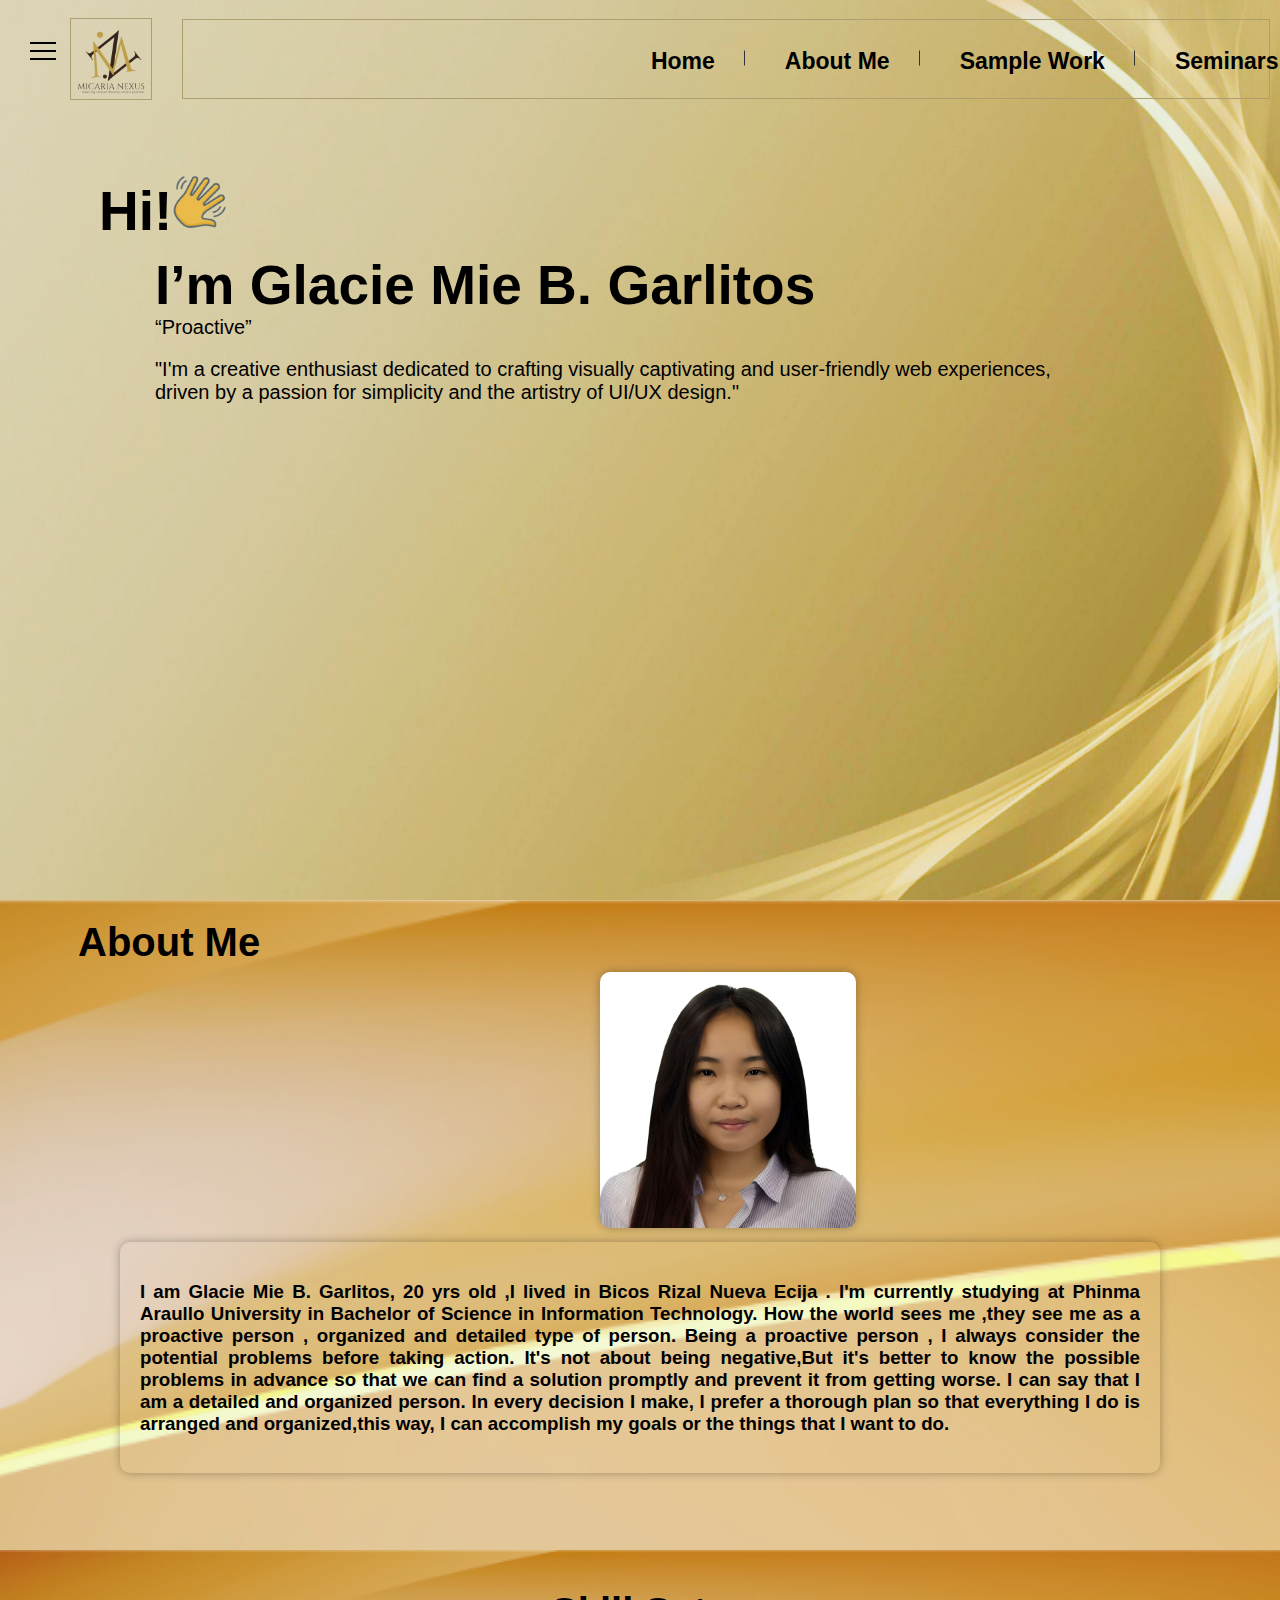
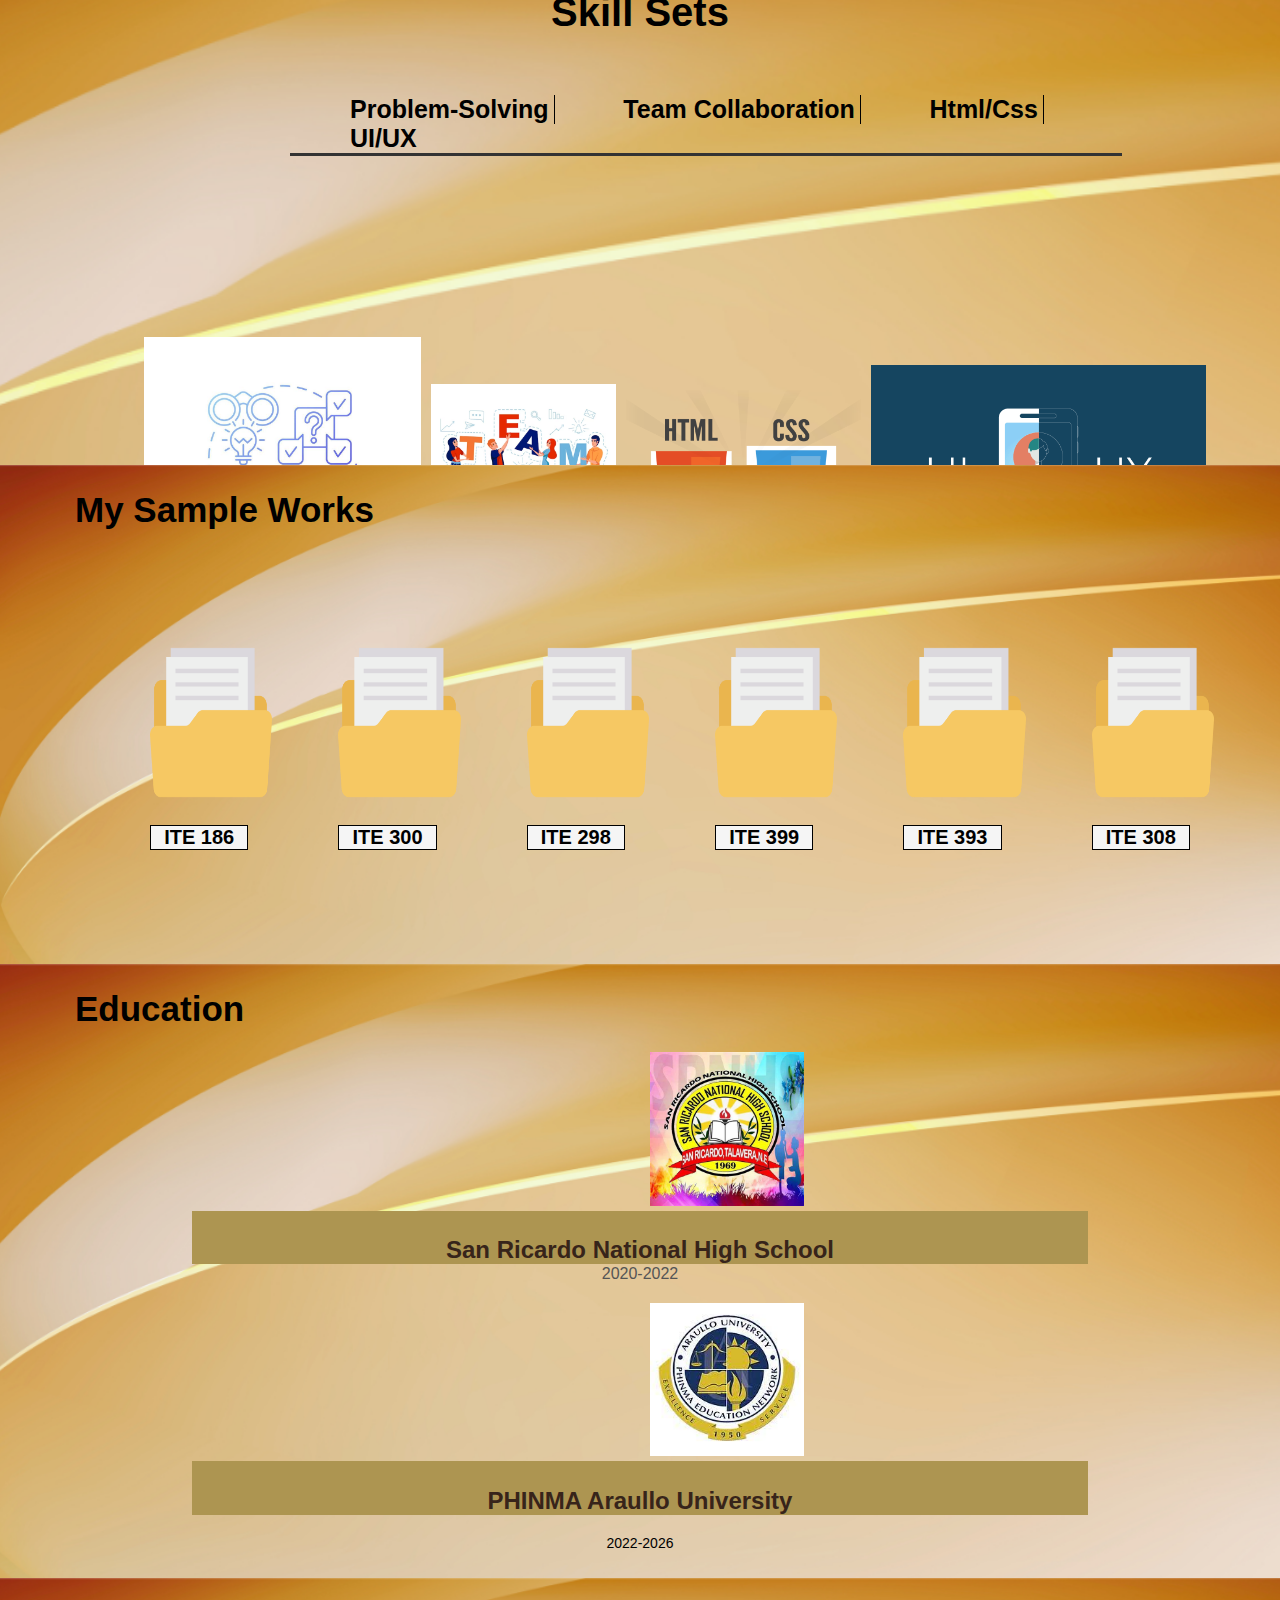
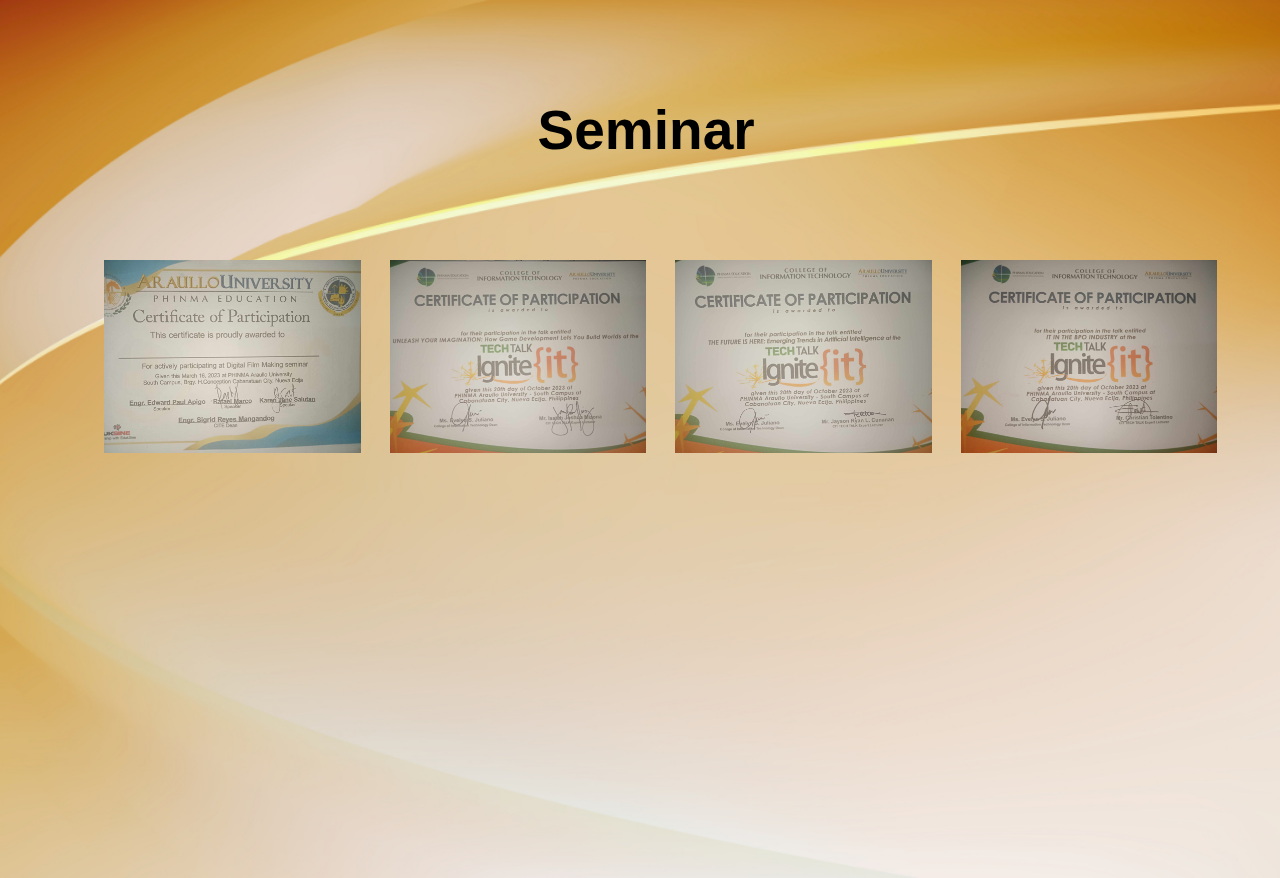
<file: src/index.html>
<!DOCTYPE html>
<html lang="en">
<head>
    <meta charset="UTF-8">
    <meta name="viewport" content="width=device-width, initial-scale=1.0">
    <title>PORTFOLIO</title>
    <style>
        body {
          font-family: 'Arial', sans-serif;
          overflow-x: hidden; 
        }
        body, .homepage {
  margin: 0;
  padding: 0;
  position: relative;
}
        /* Header styling */
        header {
          padding: 5px 10px;
          display: flex;
          justify-content: space-between;
          align-items: center;
        }
        .homepage {
  background-image: url('Homeb.png');
  background-size: cover; 
  background-repeat: no-repeat; 
  height: 100vh;
}
        /* menu bar*/
        #hamburger-menu {
          margin-left: 10px;
        }
        #menu__toggle {
          opacity: 0; 
        }
        #menu__toggle:checked + .menu__btn > span {
          transform: rotate(45deg);
        }
        #menu__toggle:checked + .menu__btn > span::before {
          top: 0;
          transform: rotate(0deg);
        }
        #menu__toggle:checked + .menu__btn > span::after {
          top: 0;
          transform: rotate(90deg);
        }
        #menu__toggle:checked ~ .menu__box {
          left: 0 !important;
        }
        .menu__btn {
          position: fixed;
          top: 50px;
          width: 26px;
          height: 26px;
          cursor: pointer;
          z-index: 1; 
        }
        .menu__btn > span,
        .menu__btn > span::before,
        .menu__btn > span::after {
          display: block;
          position: absolute;
          width: 100%;
          height: 2px;
          background-color:black;
          transition-duration: .25s;
        }
        .menu__btn > span::before {
          content: '';
          top: -8px;
        }
        .menu__btn > span::after {
          content: '';
          top: 8px;
        }
        .menu__box {
          display: block;
          position: fixed;
          top: 0;
          left: -100%;
          width: 300px;
          height: 35%;
          margin: 0;
          padding: 80px 0;
          list-style: none;
          background:#DBC587 ;
          box-shadow: 2px 2px 6px rgba(0, 0, 0, .4);
          transition-duration: .25s;
          margin-top: 10px;
        }
        .menu__item {
          display: block;
          padding: 12px 24px;
          color: #333;
          font-family: 'Roboto', sans-serif;
          font-size: 20px;
          font-weight: 600;
          text-decoration: none;
          transition-duration: .25s;
        }
        .menu__item:hover {
          background-color: #CFD8DC;
        }

        /* logo*/
        #logo-container {
          display: flex;
          align-items: center;
          margin-right: auto;
          border: 1px solid #ad9e6f;
          margin-left: 40px; 
          margin-top: 1%;
        }
        /* menu*/
        nav{
          height: 80px;
          margin-left: 30px;
          border: 1px solid #ad9e6f;
          width: 1160px;
          box-sizing: border-box;
          position: relative;
          margin-top: 1%;
        } 
        nav ul {
          padding: 0;
          margin: 0;
          position: absolute;
          top: 3px;
          left: 390px;
          margin-top: 15px;
        }
        nav ul li {
          display: inline-block;
          position: relative;
        }
        nav ul li a {
          display: block;
          padding: 10px 20px;
          text-decoration: none;
          color: black;
          font-size: 23px;
          height: auto;
          text-align: end;
        }
        nav ul li:not(:last-child)::after {
          content: "";
          position: absolute;
          top: 20px;
          right: -10px;
          transform: translateY(-50%);
          height: 15px;
          width: 1px;
          background-color: #333;
        }

        nav ul {
  list-style: none;
  padding: 0;
}

nav ul li {
  display: inline-block;
  position: relative;
}

nav ul li a {
  display: block;
  padding: 10px 20px;
  text-decoration: none;
  color: black;
}

/* Dropdown styles */
.dropdown-content {
  display: none;
  position: absolute;
  background-color: #f9f9f9;
  min-width: 160px;
  box-shadow: 0 8px 16px 0 rgba(0,0,0,0.2);
  z-index: 1;
}

.dropdown-content a {
  color: black;
  padding: 12px 16px;
  text-decoration: none;
  display: block;
}

.dropdown:hover .dropdown-content {
  display: block;
}

/* Dropdown icon */
.dropdown::after {
  content: "\25BC"; /* Unicode character for down arrow */
  font-size: 12px;
  position: absolute;
  top: 50%;
  right: 10px;
  transform: translateY(-50%);
}
          /*home*/
        #home h1 {
          margin: 0;
          font-size: 55px;
          margin-top: 70px;
          margin-left: 99px;
          display: flex;
          align-items: baseline;
        }

        #home h1 img {
          margin: 0;
          padding: 0;
          width: 55px;
          height: auto; 
        }
        #home h2{
          margin: 0;
          font-size: 55px;
          margin-top: 10px;
          margin-left: 155px;
          display: flex;
        }
        #home p {
          font-size: 20px;
          margin-left: 155px;
          margin-top:-1px;
        }

        #aboutme{
          background-image: url(bg3.png); 
          background-size: cover;
          background-position: center;
          position: absolute;
          height: 50%;
          margin-bottom:40%;
        }

        #aboutme h1{
          margin-left: 78px;
          margin-top: 20px;
          font-size: 40px;
        }

        #aboutme img{
          margin-left: 600px;
          border-radius: 10px;
            box-shadow: 0 0 10px rgba(0, 0, 0, 0.3);
            text-align: justify; /* Align text to justify */
            margin-top: -20px;
            border: 1px;
        }

        .container {
            max-width: 1000px; /* Adjust as needed */
            margin: auto;
            padding: 20px;
            background-color: rgba(0.,0, 0, 0.5);
            border-radius: 10px;
            box-shadow: 0 0 10px rgba(0, 0, 0, 0.3);
            text-align: justify; /* Align text to justify */
            margin-top: 10px;
        }

        #skills {
          background-image: url(bg3.png); 
          background-size: cover;
          background-position: center;
          position: absolute;
          height: 150vh;
          margin-top: 650px;
        }

        #skills h1 {
          text-align: center;
          margin-bottom: 30px;
          font-size: 40px;
          margin-top: 40px;
        }
        .skill-list{
          margin-left: 290px;
          font-size: 24px;
          border-bottom: #333 solid;
          width: 65%;
          margin-top: 60px;
        }

        .skill {
            display: inline-block;
            margin-left:20px;
          }

          .skill h4 {
            display: inline;
            font-size: 25px;
            margin-left: 40px;
          }

          .skill:not(:last-child) {
            border-right: 1px solid black;
            padding-right: 5px; /* Adjust this value as needed */
            margin-right: 2px; /* Adjust this value as needed */
          }

          .skills-pics{
            display: flex; /* Use flexbox */
            margin-right: 80px;
            align-items: center; /* Center align images vertically */
            margin-top: 20px;
         
          }

          .skill-pic img {
            width: 100%; /* Adjust width as needed */
            height: 80%; 
            margin-top:-100px;
            margin-left: 80px;
          }
          ul {
          width: 90%;
          height:50%;
          margin-left: 75px;
          display: flex;
          margin-top: 10px;
          margin-left: 30px;
          font-size: 22px;
          margin-bottom: 90px;
        }

        .skills-container , .educ-container  , .seminar-container{
          display: flex;
        }

        .skill-pic , .educ-pic{
          margin-right: 10px; /* Adjust as needed */
        }

  .works{
            background-image: url(bg3.png); 
            background-size: cover;
            background-position: center;
            position: absolute;
            height: 90vh;
            margin-top: 91%;
            width: 100%;
  }
  .works h2 , .educ h1  , .seminar h1{
    font-size: 35px;
    margin-left: 75px;
    margin-top: 25px;
  }
  .sample-work{
    margin-top: 5%;
    display: flex;
    margin-left: 150px;
  }
  .sample-work img{
    height: 65%;
    width: 65%;
    margin-top: 50px;
  }

  .sample-work p{
    font-size: 20px;
    border:1px solid;
    margin-right: 90px;
    text-align: center;
    background-color:whitesmoke;
    color:black;
  }

  .educ{
    background-image: url(bg3.png); 
            background-size: cover;
            background-position: center;
            position: absolute;
            height: 100vh;
            margin-top: 130%;
            width: 100%;
  }
  .school1, .school2 {
              margin-bottom: 20px;
              text-align: center;
              padding-top: 2%;
          }

          .school1 h4, .school2 h4 {
              font-size: 24px;
              color: #37241A;
              margin-bottom: 5px;
              text-align: center;
              padding-top: 2%;
              background-color: #AD9551;
              margin-left: 15%;
              margin-right: 15%;
              margin-top: -35px;
              justify-content: center;
          }

          .school1 p {
              font-size: 16px;
              color: #555;
              text-align: center;
              padding-top: 2%;
              margin-top: -30px;
          }
      
      .educ-pics img {
        width: 20%;
      }
      .educ-pics , .seminar-pics{
          display: flex; /* Use flexbox */
        margin-right: 10px;
          align-items: center; /* Center align images vertically */
          margin-top: 10px;
          height:200px;
        }

        .seminar {
          background-image: url(bg3.png); 
                background-size: cover;
                background-position: center;
                position: absolute;
                height: 100vh;
                width: 100%;
                margin-top: 178%;
        }
        .seminar h1{
          font-size:55px;
          margin-left:42%;
          margin-top: 120px;;
        }
        .seminar-pics img{
        width: 90%;
        margin-top: 100px;
        margin-left:40px;
      }
      footer {
              background-color: #333;
              color: #fff;
              padding: 20px;
              text-align: center;
              margin-top:225%;
          }

          ul {
              list-style: none;
              padding: 0;
              margin: 0;
              display: flex;
              justify-content: center;
              margin-top: 2%;;
              margin-left: 5%;
          }

          li {
              margin: 0 15px;
          }

          a {
              text-decoration: none;
              color: #fff;
              font-weight: bold;
          }

          p {
              margin-top: 20px;
              font-size: 14px;
          } 
    </style>
</head>
<body>
  <section class="homepage">
    <header>
        <div class="hamburger-menu">
            <input id="menu__toggle" type="checkbox" />
            <label class="menu__btn" for="menu__toggle">
              <span></span>
            </label>
            <ul class="menu__box">
              <li><a class="menu__item" href="#homepage">Home</a></li>
              <li><a class="menu__item" href="#aboutme">About Me</a></li>
              <li><a class="menu__item" href="#education">Education</a></li>
              <li><a class="menu__item" href="#skills">Skill Set</a></li>
              <li><a class="menu__item" href="#works">Sample Work</a></li>
              <li><a class="menu__item" href="#seminar">Seminar/Workshops</a></li>
              <li><a class="menu__item" href="#contact-me">Contact Me</a></li>
            </ul>
        </div>

        <div id="logo-container">
            <img src="logo.png" alt="Brand Logo" width="80px" height="auto">
          </div>
  
          <nav>
            <ul>
              <li><a href="#homepage">Home</a></li>
              <li class="dropdown">
                <a href="#aboutme">About Me</a>
                <div class="dropdown-content">
                  <a href="#education">Education</a>
                  <a href="#skills">Skill Set</a>
                  <!-- Add more subpages if needed -->
                </div>
              </li>
              <li><a href="#works">Sample Work</a></li>
              <li><a href="#seminars">Seminars</a></li>
              <li><a href="#contact-me">Contact Me</a></li>
            </ul>
          </nav>
    </header>

  <section id="home">
        <h1>Hi! <img src="hiwave.png" alt="Hi wave" class="wave" width="120px" height="auto"></h1>
        <h2>I’m Glacie Mie B. Garlitos </h2>
        <p>“Proactive”</p>
        <div class="aboutme">
          <p>"I'm a creative enthusiast dedicated to crafting visually captivating and user-friendly web experiences,<br> 
          driven by a passion for simplicity and the artistry of UI/UX design."</p>
        </div>
      </section>
  </section>

  <section id="aboutme">
    <h1>About Me</h1>
          <img src="me.jpg" width="20%">
          <div class="container">
            <div class="info">
              <h3>I am Glacie Mie B. Garlitos, 20 yrs old ,I lived in Bicos Rizal Nueva Ecija .
                I'm currently studying at Phinma Araullo University in Bachelor of Science 
                in Information Technology. How the world sees me ,they see me as a proactive person
                , organized and detailed type of person. Being a proactive person , I always consider
                the potential problems before taking action. It's not about being negative,But it's
                better to know the possible problems in advance so that we can find a solution promptly
                and prevent it from getting worse. I can say that I am a detailed and organized person.
                In every decision I make, I prefer a thorough plan so that everything I do is arranged
                and organized,this way, I can accomplish my goals or the things that I want to do.
              </h3>
            </div>
          </div>
  </section>

  <!-- SKILL SET -->
  <section id="skills">
    <h1>Skill Sets</h1>
      <div class="skill-list">
        <div class="skill">
          <h4>Problem-Solving</h4> 
        </div>
        <div class="skill">
          <h4>Team Collaboration</h4> 
        </div>
        <div class="skill">
          <h4>Html/Css</h4> 
        </div>
        <div class="skill">
          <h4>UI/UX</h4> 
        </div>
      </div>
      <ul>
        <div class="skills-container">
          <div class="skills-pics">
            <div class="skill-pic">
              <img src="problem.jpg">
            </div>
            <div class="skill-pic">
              <img src="team.png" width="20%">
            </div>
            <div class="skill-pic">
              <img src="htmlcss.png">
            </div>
            <div class="skill-pic">
              <img src="uiux.png" width="20%">
            </div>
          </div>
        </div>
    </ul>
  </section>

  <section id="works" class="works">
    <h2>My Sample Works</h2>
    <!-- Replace the content in the data-src attribute with the path to your project folders -->
    <div class="sample-work">
        <a href="https://drive.google.com/drive/folders/1G8AELjZ0US8lZMbIA30249BSbiUFqbHg?usp=drive_link" target="_blank" rel="noopener noreferrer">
            <img src="file.png" alt="Project Folder" width="90" height="90">
            <p>ITE 186</p>
        </a>
        <a href="https://drive.google.com/drive/folders/1WinYZ3B28Xo2N50cBcAtDEIBEl_AG1DT?usp=drive_link" target="_blank" rel="noopener noreferrer">
            <img src="file.png" alt="Project Folder" width="90" height="90">
            <p>ITE 300</p>
        </a>
        <a href="https://drive.google.com/drive/folders/1WUXa-ykHZ3ynKNDiBf8NsTxbAJkGxjiU?usp=drive_link" target="_blank" rel="noopener noreferrer">
            <img src="file.png" alt="Project Folder" width="90" height="90">
            <p>ITE 298</p>
        </a>
        <a href="https://drive.google.com/drive/folders/1vA4zzpLnjXI0S_X9-ID5vbKrfAht9-fy?usp=drive_link" target="_blank" rel="noopener noreferrer">
            <img src="file.png" alt="Project Folder" width="90" height="90">
            <p>ITE 399</p>
        </a>
        <a href="https://drive.google.com/drive/folders/1ot7poMO6qZ_YMV5LDQSYvMs5eIzM_7TH?usp=drive_link" target="_blank" rel="noopener noreferrer">
          <img src="file.png" alt="Project Folder" width="90" height="90">
          <p>ITE 393</p>
        </a>
        <a href="https://drive.google.com/drive/folders/13kPxaxE1jhkT13BYWmBoq10nhChJYNE9?usp=drive_link" target="_blank" rel="noopener noreferrer">
          <img src="file.png" alt="Project Folder" width="90" height="90">
          <p>ITE 308</p>
        </a>
    </div>
  </section>
  <section id="education" class="educ">
    <h1>Education</h1>
    <div class="skill-pic1">
      <img src="srnh.jpg"  width="12%" style="margin-left: 650px;margin-bottom: 10px;">
    </div>
    <div class="school1">
        <h4>San Ricardo National High School</h4>
        <p>2020-2022</p>
    </div>
    <div class="skill-pic2">
      <img src="au.jpg"  width="12%" style="margin-left: 650px; margin-bottom: 10px;">
    </div>
    <div class="school2">
        <h4>PHINMA Araullo University</h4>
        <p>2022-2026</p>
    </div>
</section> 

<section id="seminars" class="seminar">
  <h1>Seminar</h1>
  <ul>
    <div class="seminar-container">
      <div class="seminar-pics">
        <div class="seminar-pic">
          <img src="certe1.jpg">
        </div>
        <div class="seminar-pic">
          <img src="certe2.jpg" width="20%">
        </div><br><br>
        <div class="seminar-pic">
          <img src="certe3.jpg">
        </div>
        <div class="seminar-pic">
          <img src="certe4.jpg" width="20%">
        </div>
      </div>
    </div>
</ul>
</section>

<footer>
  <ul>
      <li><a href="https://www.facebook.com/glaciemie.garlitos?mibextid=ZbWKwL" target="_blank">Facebook</a></li>
      <li><a href="instagram-link" target="_blank">Instagram</a></li>
      <li><a href="gmail-link" target="_blank">Gmail</a></li>
      <li><a href="linkedin-link" target="_blank">LinkedIn</a></li>
  </ul>
  <!-- Contact Me section -->
  <p>Contact Me: garlitosglaciemie@gmail.com</p>
</footer>



</body>
</html>
</file>
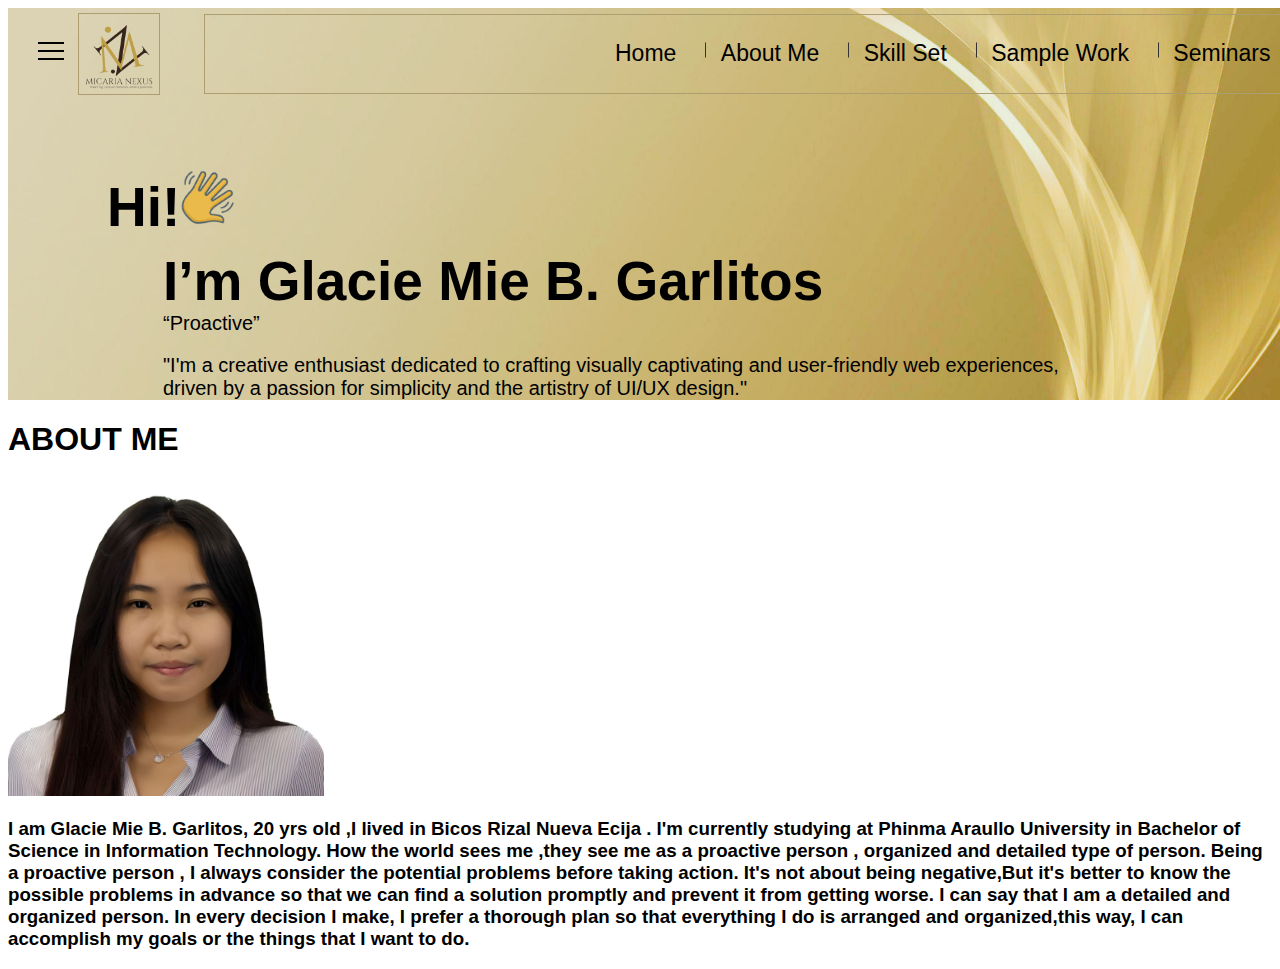
<file: src/hm.html>
<!DOCTYPE html>
<html lang="en">
<head>
    <meta charset="UTF-8">
    <meta name="viewport" content="width=device-width, initial-scale=1.0">
    <title>PORTFOLIO</title>
    <style>
        body {
          font-family: 'Arial', sans-serif;
        }
        /* Header styling */
        header {
          padding: 5px 10px;
          display: flex;
          justify-content: space-between;
          align-items: center;
        }
        .homepage {
         background-image: url(Homeb.png);
         width:1366px;
         height: 612;
        }
        /* menu bar*/
        #hamburger-menu {
          margin-left: 30px;
        }
        #menu__toggle {
          opacity: 0; 
        }
        #menu__toggle:checked + .menu__btn > span {
          transform: rotate(45deg);
        }
        #menu__toggle:checked + .menu__btn > span::before {
          top: 0;
          transform: rotate(0deg);
        }
        #menu__toggle:checked + .menu__btn > span::after {
          top: 0;
          transform: rotate(90deg);
        }
        #menu__toggle:checked ~ .menu__box {
          left: 0 !important;
        }
        .menu__btn {
          position: fixed;
          top: 50px;
          width: 26px;
          height: 26px;
          cursor: pointer;
          z-index: 1; 
        }
        .menu__btn > span,
        .menu__btn > span::before,
        .menu__btn > span::after {
          display: block;
          position: absolute;
          width: 100%;
          height: 2px;
          background-color:black;
          transition-duration: .25s;
        }
        .menu__btn > span::before {
          content: '';
          top: -8px;
        }
        .menu__btn > span::after {
          content: '';
          top: 8px;
        }
        .menu__box {
          display: block;
          position: fixed;
          top: 0;
          left: -100%;
          width: 300px;
          height: 100%;
          margin: 0;
          padding: 80px 0;
          list-style: none;
          background-color: #ECEFF1;
          box-shadow: 2px 2px 6px rgba(0, 0, 0, .4);
          transition-duration: .25s;
          margin-top: 10pz;
        }
        .menu__item {
          display: block;
          padding: 12px 24px;
          color: #333;
          font-family: 'Roboto', sans-serif;
          font-size: 20px;
          font-weight: 600;
          text-decoration: none;
          transition-duration: .25s;
        }
        .menu__item:hover {
          background-color: #CFD8DC;
        }

        /* logo*/
        #logo-container {
          display: flex;
          align-items: center;
          margin-right: auto;
          border: 1px solid #ad9e6f;
          margin-left: 40px; 
        }
        /* menu*/
        nav{
          height: 80px;
          margin-left: 30px;
          border: 1px solid #ad9e6f;
          width: 1160px;
          box-sizing: border-box;
          position: relative;
        }   

        nav ul {
          padding: 0;
           margin: 0;
          position: absolute;
          top: 0;
          left: 390px;
          margin-top: 15px;
        }
        nav ul li {
          display: inline-block;
          position: relative;
        }

        nav ul li a {
          display: block;
          padding: 10px 20px;
          text-decoration: none;
          color: black;
          font-size: 23px;
          height: auto;
          text-align: end;
        }

        nav ul li:not(:last-child)::after {
          content: "";
          position: absolute;
          top: 20px;
          right: -10px;
          transform: translateY(-50%);
          height: 15px;
          width: 1px;
          background-color: #333;
        }

        nav ul li a:hover {
          text-decoration: underline;
        }

        /*home*/
        #home h1 {
          margin: 0;
          font-size: 55px;
          margin-top: 70px;
          margin-left: 99px;
          display: flex;
          align-items: baseline;
        }

        #home h1 img {
          margin: 0;
          padding: 0;
          width: 55px;
          height: auto; 
        }
        #home h2{
          margin: 0;
          font-size: 55px;
          margin-top: 10px;
          margin-left: 155px;
          display: flex;
        }
        #home p {
          font-size: 20px;
          margin-left: 155px;
          margin-top:-1px;
        }

        about{
          background-image: url(bg2.png);
        }
    </style>
</head>
<body>
  <section class="homepage">
    <header>
        <div class="hamburger-menu">
            <input id="menu__toggle" type="checkbox" />
            <label class="menu__btn" for="menu__toggle">
              <span></span>
            </label>
            <ul class="menu__box">
              <li><a class="menu__item" href="#home">Home</a></li>
              <li><a class="menu__item" href="#about">About Me</a></li>
              <li><a class="menu__item" href="#skills">Skill Set</a></li>
              <li><a class="menu__item" href="#work">Sample Work</a></li>
              <li><a class="menu__item" href="#seminar">Seminar/Workshops</a></li>
            </ul>
        </div>

        <div id="logo-container">
          <img src="logo.png" alt="Brand Logo" width="80px" height="auto">
        </div>

        <nav>
          <ul>
              <li><a href="#home">Home</a></li>
              <li><a href="#about">About Me</a></li>
              <li><a href="#skills">Skill Set</a></li>
              <li><a href="#work">Sample Work</a></li>
              <li><a href="#seminars">Seminars</a></li>
          </ul>
        </nav>  
    </header>

      <section id="home">
        <h1>Hi! <img src="hiwave.png" alt="Hi wave" class="wave" width="120px" height="auto"></h1>
        <h2>I’m Glacie Mie B. Garlitos </h2>
        <p>“Proactive”</p>
        <div class="aboutme">
          <p>"I'm a creative enthusiast dedicated to crafting visually captivating and user-friendly web experiences,<br> 
          driven by a passion for simplicity and the artistry of UI/UX design."</p>
        </div>
      </section>
  </section>

    <!-- ABOUT ME -->
  <section id="about">
    <h1>ABOUT ME</h1>
          <img src="me.jpg" width="25%" height="50%">
          <div class="info">
              <h3>I am Glacie Mie B. Garlitos, 20 yrs old ,I lived in Bicos Rizal Nueva Ecija .
                  I'm currently studying at Phinma Araullo University in Bachelor of Science 
                  in Information Technology. How the world sees me ,they see me as a proactive person
                  , organized and detailed type of person. Being a proactive person , I always consider
                  the potential problems before taking action. It's not about being negative,But it's
                  better to know the possible problems in advance so that we can find a solution promptly
                  and prevent it from getting worse. I can say that I am a detailed and organized person.
                  In every decision I make, I prefer a thorough plan so that everything I do is arranged
                  and organized,this way, I can accomplish my goals or the things that I want to do.</h3>
          </div>
  </section>
</body>
</file>
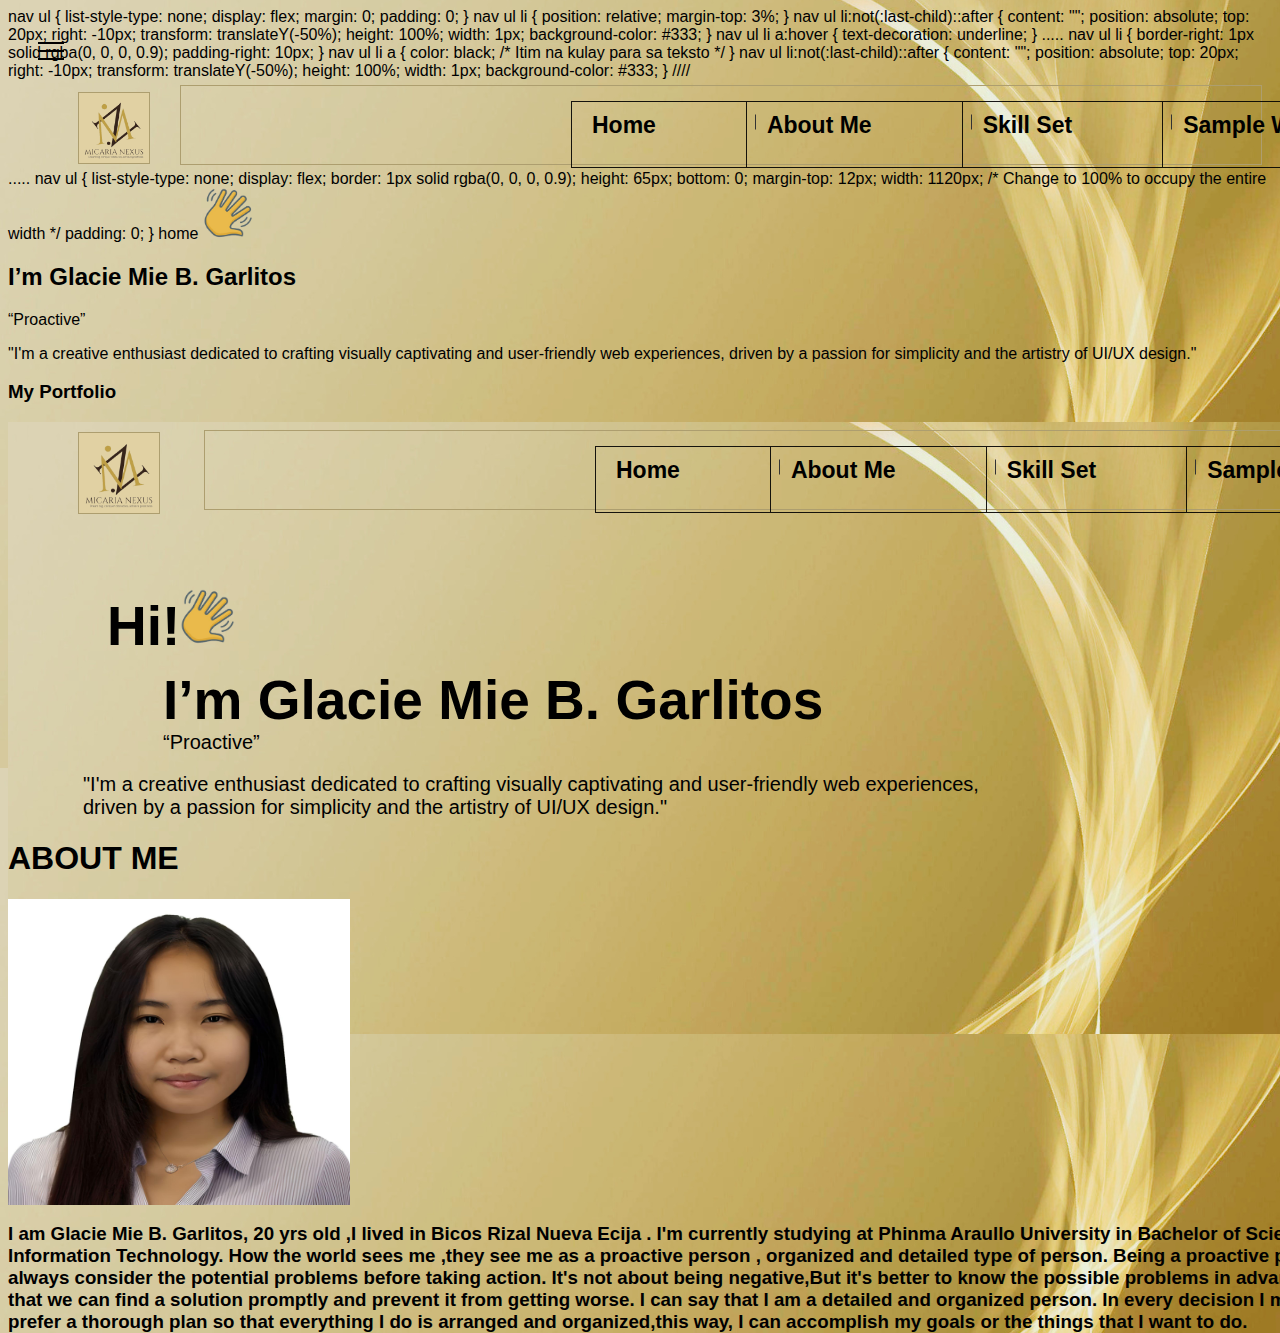
<file: src/random.html>
nav ul {
    list-style-type: none;
    display: flex;
    margin: 0;
    padding: 0;
}
nav ul li {
    position: relative;
    margin-top: 3%;
}
nav ul li:not(:last-child)::after {
    content: "";
    position: absolute;
    top: 20px;
    right: -10px;
    transform: translateY(-50%);
    height: 100%;
    width: 1px;
    background-color: #333;
}
nav ul li a:hover {
    text-decoration: underline;
}


.....
nav ul li {
    border-right: 1px solid rgba(0, 0, 0, 0.9); 
    padding-right: 10px; 
}
nav ul li a {
    color: black; /* Itim na kulay para sa teksto */
}
nav ul li:not(:last-child)::after {
            content: "";
            position: absolute;
            top: 20px;
            right: -10px;
            transform: translateY(-50%);
            height: 100%;
            width: 1px;
            background-color: #333;
        }



        ////


        <!DOCTYPE html>
<html lang="en">
<head>
    <meta charset="UTF-8">
    <meta name="viewport" content="width=device-width, initial-scale=1.0">
    <title>PORTFOLIO</title>
    <style>
        body {
          font-family: 'Arial', sans-serif;
          background-image:url(Homeb.png)  ;
        }
        /* Header styling */
        header {
          padding: 5px 10pxx;
          display: flex;
          justify-content: space-between;
          align-items: center;
        }
        /* menu bar*/
        #hamburger-menu {
          margin-left: 30px;
        }
        #menu__toggle {
          opacity: 0; 
        }
        #menu__toggle:checked + .menu__btn > span {
          transform: rotate(45deg);
        }
        #menu__toggle:checked + .menu__btn > span::before {
          top: 0;
          transform: rotate(0deg);
        }
        #menu__toggle:checked + .menu__btn > span::after {
          top: 0;
          transform: rotate(90deg);
        }
        #menu__toggle:checked ~ .menu__box {
          left: 0 !important;
        }
        .menu__btn {
          position: fixed;
          top: 50px;
          width: 26px;
          height: 26px;
          cursor: pointer;
          z-index: 1; 
        }
        .menu__btn > span,
        .menu__btn > span::before,
        .menu__btn > span::after {
          display: block;
          position: absolute;
          width: 100%;
          height: 2px;
          background-color:black;
          transition-duration: .25s;
        }
        .menu__btn > span::before {
          content: '';
          top: -8px;
        }
        .menu__btn > span::after {
          content: '';
          top: 8px;
        }
        .menu__box {
          display: block;
          position: fixed;
          top: 0;
          left: -100%;
          width: 300px;
          height: 100%;
          margin: 0;
          padding: 80px 0;
          list-style: none;
          background-color: #ECEFF1;
          box-shadow: 2px 2px 6px rgba(0, 0, 0, .4);
          transition-duration: .25s;
          margin-top: 10pz;
        }
        .menu__item {
          display: block;
          padding: 12px 24px;
          color: #333;
          font-family: 'Roboto', sans-serif;
          font-size: 20px;
          font-weight: 600;
          text-decoration: none;
          transition-duration: .25s;
        }
        .menu__item:hover {
          background-color: #CFD8DC;
        }

        /* logo*/
        #logo-container {
          display: flex;
          align-items: center;
          margin-right: auto;
          border: 1px;
          background-color: #E1D1A3;
          margin-left: 40px;
          margin-top: 5px;
        }
        /* menu*/
        nav ul {
          list-style-type: none;
          display: flex;
          border: 1px solid rgba(0, 0, 0, 0.9); 
          background-color:(0, 0, 0, 0.9);
          padding-right: 35px; 
          margin-right: auto;
          width: 1090px; 
          height: 65px;
        }
        nav ul li {
          border-right: 1px solid rgba(0, 0, 0, 0.9); 
          padding-right: 10px; 
          position: relative;
        }
        nav ul li::after {
          content: "";
            position: absolute;
            top: 20px;
            right: -10px;
            transform: translateY(-50%);
            height: 100%;
            width: 1px;
            background-color: #333;
        }
        nav ul li a {
          text-decoration: none;
          font-weight: bold;
          font-size: 22px;
          color: black; 
          margin-right: 60px;
          text-align: center;
        }
        nav ul li:not(:last-child) {
          border-right: 1px solid rgba(0, 0, 0, 0.9);
          padding-right: 10px; /* Adjust this value to control the space between the line and the text */
        }
        nav ul li a:hover {
          text-decoration: underline;
        }
    </style>
</head>
<body>
    <header>
        <div class="hamburger-menu">
            <input id="menu__toggle" type="checkbox" />
            <label class="menu__btn" for="menu__toggle">
              <span></span>
            </label>
            <ul class="menu__box">
              <li><a class="menu__item" href="#home">Home</a></li>
              <li><a class="menu__item" href="#about">About Me</a></li>
              <li><a class="menu__item" href="#skills">Skill Set</a></li>
              <li><a class="menu__item" href="#work">Sample Work</a></li>
              <li><a class="menu__item" href="#seminar">Seminar/Workshops</a></li>
            </ul>
        </div>

        <div id="logo-container">
          <img src="logo.png" alt="Brand Logo" width="70" height="auto">
        </div>

        <nav>
          <ul>
              <li><a href="#home">Home</a></li>
              <li><a href="#about">About Me</a></li>
              <li><a href="#skills">Skill Set</a></li>
              <li><a href="#work">Sample Work</a></li>
              <li><a href="#seminars">Seminars</a></li>
          </ul>
      </nav>  

    </header>
        

    .....
    nav ul {
        list-style-type: none;
          display: flex;
          border: 1px solid rgba(0, 0, 0, 0.9);
          height: 65px;
          bottom: 0;
          margin-top: 12px;
          width: 1120px; /* Change to 100% to occupy the entire width */
          padding: 0;
      }



      home 
      <img src="hiwave.png" alt="Hi wave" class="wave" width="50px" height="auto">
      <h2>I’m Glacie Mie B. Garlitos</h2>
      <p class="facination">“Proactive”</p>
      <div class="me">
        <p>"I'm a creative enthusiast dedicated to crafting visually captivating and user-friendly web experiences, 
          driven by a passion for simplicity and the artistry of UI/UX design."</p>
      </div>
      <div class="portfolio">
        <h3>My Portfolio</h3>
      </div>


      <!DOCTYPE html>
<html lang="en">
<head>
    <meta charset="UTF-8">
    <meta name="viewport" content="width=device-width, initial-scale=1.0">
    <title>PORTFOLIO</title>
    <style>
        body {
          font-family: 'Arial', sans-serif;
        }
        /* Header styling */
        header {
          padding: 5px 10px;
          display: flex;
          justify-content: space-between;
          align-items: center;
        }

        .homepage {
         background-image: url(Homeb.png);
         width:1366px;
         height: 612;
        }
        /* menu bar*/
        #hamburger-menu {
          margin-left: 30px;
        }
        #menu__toggle {
          opacity: 0; 
        }
        #menu__toggle:checked + .menu__btn > span {
          transform: rotate(45deg);
        }
        #menu__toggle:checked + .menu__btn > span::before {
          top: 0;
          transform: rotate(0deg);
        }
        #menu__toggle:checked + .menu__btn > span::after {
          top: 0;
          transform: rotate(90deg);
        }
        #menu__toggle:checked ~ .menu__box {
          left: 0 !important;
        }
        .menu__btn {
          position: fixed;
          top: 50px;
          width: 26px;
          height: 26px;
          cursor: pointer;
          z-index: 1; 
        }
        .menu__btn > span,
        .menu__btn > span::before,
        .menu__btn > span::after {
          display: block;
          position: absolute;
          width: 100%;
          height: 2px;
          background-color:black;
          transition-duration: .25s;
        }
        .menu__btn > span::before {
          content: '';
          top: -8px;
        }
        .menu__btn > span::after {
          content: '';
          top: 8px;
        }
        .menu__box {
          display: block;
          position: fixed;
          top: 0;
          left: -100%;
          width: 300px;
          height: 100%;
          margin: 0;
          padding: 80px 0;
          list-style: none;
          background-color: #ECEFF1;
          box-shadow: 2px 2px 6px rgba(0, 0, 0, .4);
          transition-duration: .25s;
          margin-top: 10pz;
        }
        .menu__item {
          display: block;
          padding: 12px 24px;
          color: #333;
          font-family: 'Roboto', sans-serif;
          font-size: 20px;
          font-weight: 600;
          text-decoration: none;
          transition-duration: .25s;
        }
        .menu__item:hover {
          background-color: #CFD8DC;
        }

        /* logo*/
        #logo-container {
          display: flex;
          align-items: center;
          margin-right: auto;
          border: 1px solid #ad9e6f;
          margin-left: 40px; 
        }
        /* menu*/
        nav{
  height: 80px;
  margin-left: 30px; 
  border: 1px solid #ad9e6f;
  width: 1160px;
  box-sizing: border-box;
  position: relative;
}

nav ul {
  padding: 0;
  margin: 0;
  position: absolute;
  top: 0;
  left: 390px;
  margin-top: 15px;
}
nav ul li {
  display: inline-block;
  position: relative;
}

nav ul li a {
  display: block;
  padding: 10px 20px;
  text-decoration: none;
  color: black;
  font-size: 23px;
  height: auto;
  text-align: end;
}

nav ul li:not(:last-child)::after {
  content: "";
  position: absolute;
  top: 20px;
  right: -10px;
  transform: translateY(-50%);
  height: 15px;
  width: 1px;
  background-color: #333;
}

nav ul li a:hover {
  text-decoration: underline;
}

        /*home*/
        #home h1 {
          margin: 0;
          font-size: 55px;
          margin-top: 70px;
          margin-left: 99px;
          display: flex;
          align-items: baseline;
        }

        #home h1 img {
          margin: 0;
          padding: 0;
          width: 55px;
          height: auto; 
        }
        #home h2{
          margin: 0;
          font-size: 55px;
          margin-top: 10px;
          margin-left: 155px;
          display: flex;
        }
        #home p {
          font-size: 20px;
          margin-left: 155px;
          margin-top:-1px;
        }
        .aboutme{
          font-size: 50px;
          margin-top:-1px;
          margin-left: -80px;
        }

        .about {

        }
    </style>
</head>
<body>
  <section class="homepage">
    <header >
        <div class="hamburger-menu">
            <input id="menu__toggle" type="checkbox" />
            <label class="menu__btn" for="menu__toggle">
              <span></span>
            </label>
            <ul class="menu__box">
              <li><a class="menu__item" href="#home">Home</a></li>
              <li><a class="menu__item" href="#about">About Me</a></li>
              <li><a class="menu__item" href="#skills">Skill Set</a></li>
              <li><a class="menu__item" href="#work">Sample Work</a></li>
              <li><a class="menu__item" href="#seminar">Seminar/Workshops</a></li>
            </ul>
        </div>

        <div id="logo-container">
          <img src="logo.png" alt="Brand Logo" width="80px" height="auto">
        </div>

        <nav>
          <ul>
              <li><a href="#home">Home</a></li>
              <li><a href="#about">About Me</a></li>
              <li><a href="#skills">Skill Set</a></li>
              <li><a href="#work">Sample Work</a></li>
              <li><a href="#seminars">Seminars</a></li>
          </ul>
        </nav>  
    </header>

    <section id="home">
        <h1>Hi! <img src="hiwave.png" alt="Hi wave" class="wave" width="120px" height="auto"></h1>
        <h2>I’m Glacie Mie B. Garlitos </h2>
        <p>“Proactive”</p>
      <div class="aboutme">
        <p>   "I'm a creative enthusiast dedicated to crafting visually captivating and user-friendly web experiences,<br> 
          driven by a passion for simplicity and the artistry of UI/UX design."</p>
      </div>
    </section>
  </div>

    <!-- ABOUT ME -->
    <section id="about">
      <h1>ABOUT ME</h1>
      <img src="me.jpg" width="25%" height="50%">
      <div class="info">
        <h3>I am Glacie Mie B. Garlitos, 20 yrs old ,I lived in Bicos Rizal Nueva Ecija .
                  I'm currently studying at Phinma Araullo University in Bachelor of Science 
                  in Information Technology. How the world sees me ,they see me as a proactive person
                  , organized and detailed type of person. Being a proactive person , I always consider
                  the potential problems before taking action. It's not about being negative,But it's
                  better to know the possible problems in advance so that we can find a solution promptly
                  and prevent it from getting worse. I can say that I am a detailed and organized person.
                  In every decision I make, I prefer a thorough plan so that everything I do is arranged
                  and organized,this way, I can accomplish my goals or the things that I want to do.
        </h3>
      </div>
    </section>
  </section>
</body>
</file>
